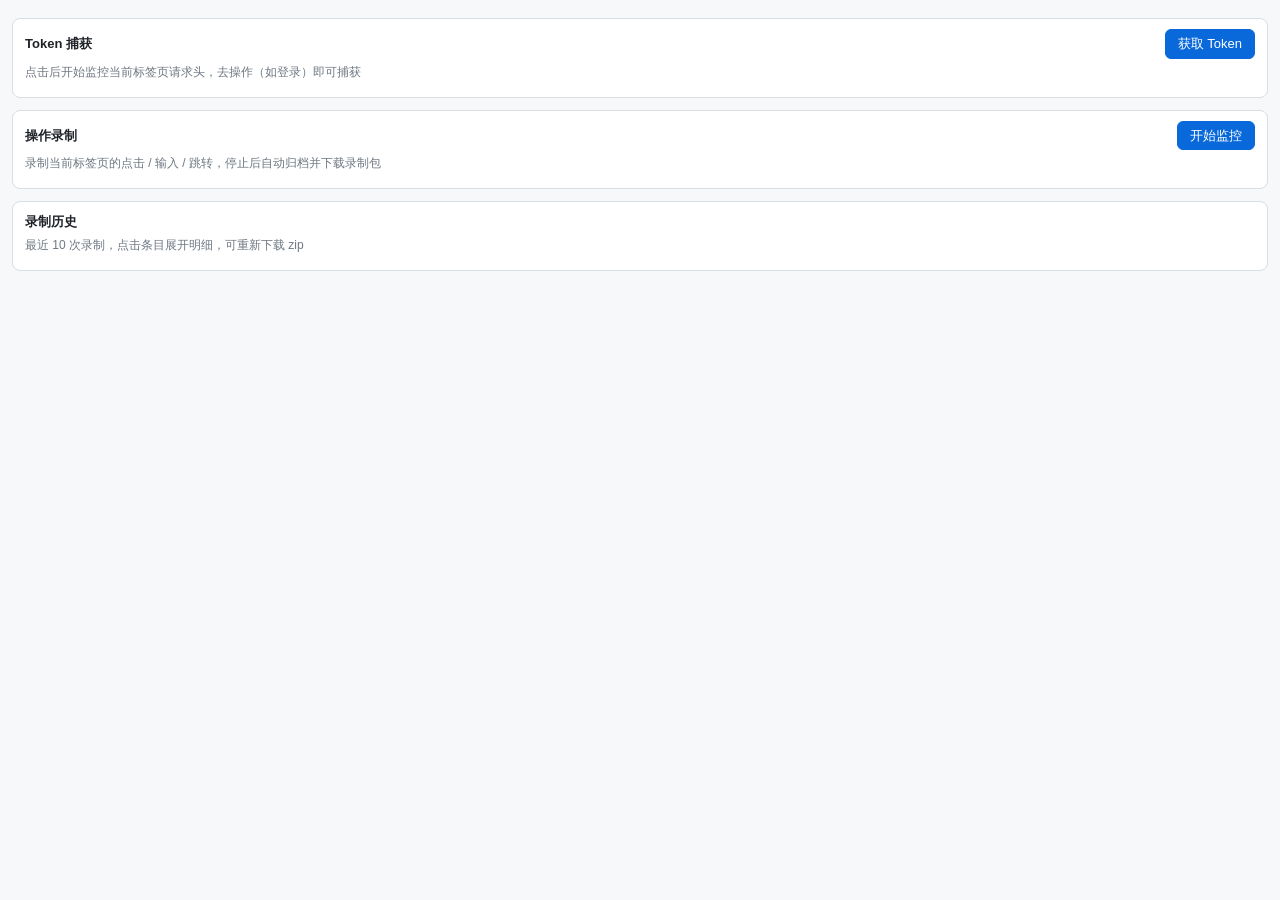
<file: chrome/sidepanel/index.html>
<!DOCTYPE html>
<html lang="zh-CN">
<head>
  <meta charset="UTF-8">
  <title>Dejavu</title>
  <link rel="stylesheet" href="style.css">
</head>
<body>
  <header>
    <p class="hint" id="tab-label"></p>
  </header>

  <section>
    <div class="section-head">
      <h2>Token 捕获</h2>
      <button id="token-btn" class="primary">获取 Token</button>
    </div>
    <p class="hint">点击后开始监控当前标签页请求头，去操作（如登录）即可捕获</p>
    <ul id="token-list" class="list"></ul>
  </section>

  <section>
    <div class="section-head">
      <h2>操作录制</h2>
      <button id="rec-btn" class="primary">开始监控</button>
    </div>
    <p class="hint">录制当前标签页的点击 / 输入 / 跳转，停止后自动归档并下载录制包</p>
    <div id="rec-meta" class="meta"></div>
    <ol id="action-list" class="list"></ol>
  </section>

  <section>
    <div class="section-head">
      <h2>录制历史</h2>
    </div>
    <p class="hint">最近 10 次录制，点击条目展开明细，可重新下载 zip</p>
    <ul id="history-list" class="list"></ul>
  </section>

  <script src="../lib/fflate.min.js"></script>
  <script src="sidepanel.js"></script>
</body></html>
</file>
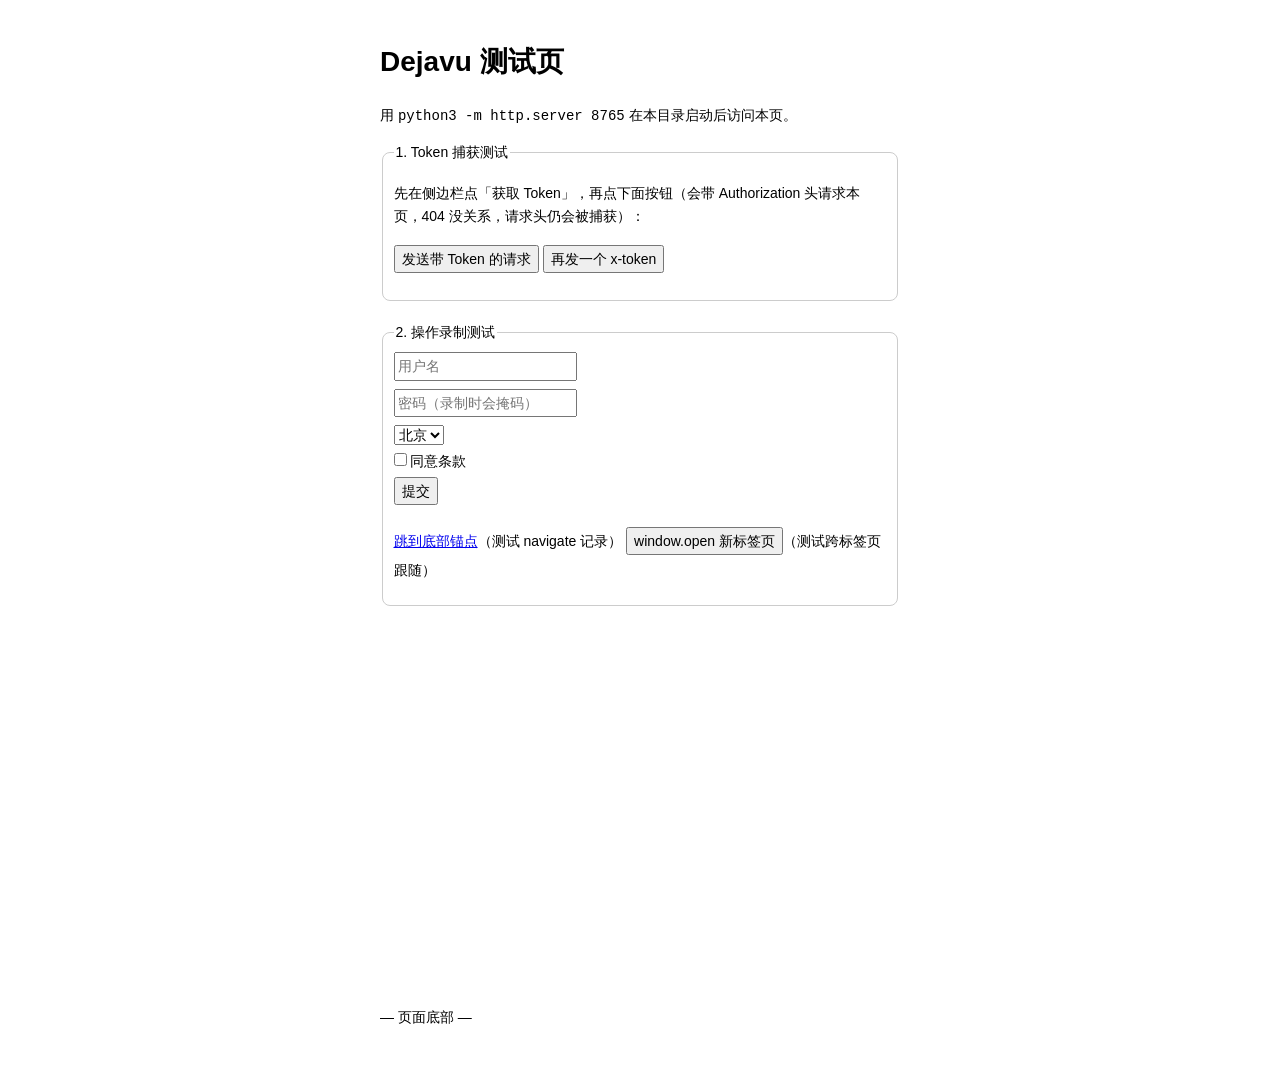
<file: chrome/testpage/index.html>
<!DOCTYPE html>
<html lang="zh-CN">
<head>
  <meta charset="UTF-8">
  <title>Dejavu 测试页</title>
  <style>
    body { font: 14px/1.6 -apple-system, sans-serif; max-width: 520px; margin: 40px auto; padding: 0 16px; }
    fieldset { border: 1px solid #ccc; border-radius: 8px; margin-bottom: 20px; }
    input, select, button { font: inherit; margin: 4px 0; }
    #result { color: #666; white-space: pre-wrap; }
  </style>
</head>
<body>
  <h1>Dejavu 测试页</h1>
  <p>用 <code>python3 -m http.server 8765</code> 在本目录启动后访问本页。</p>

  <fieldset>
    <legend>1. Token 捕获测试</legend>
    <p>先在侧边栏点「获取 Token」，再点下面按钮（会带 Authorization 头请求本页，404 没关系，请求头仍会被捕获）：</p>
    <button id="send-token" data-testid="send-token-btn">发送带 Token 的请求</button>
    <button id="send-token2">再发一个 x-token</button>
    <p id="result"></p>
  </fieldset>

  <fieldset>
    <legend>2. 操作录制测试</legend>
    <form id="demo-form">
      <div><input name="username" placeholder="用户名" data-testid="username-input"></div>
      <div><input type="password" name="password" placeholder="密码（录制时会掩码）"></div>
      <div>
        <select name="city">
          <option value="bj">北京</option>
          <option value="sh">上海</option>
        </select>
      </div>
      <div><label><input type="checkbox" name="agree"> 同意条款</label></div>
      <button type="submit" data-testid="submit-btn">提交</button>
    </form>
    <p><a href="#section-bottom" id="nav-link">跳到底部锚点</a>（测试 navigate 记录）
      <button id="open-new" data-testid="open-new-btn">window.open 新标签页</button>（测试跨标签页跟随）</p>
  </fieldset>

  <p id="section-bottom" style="margin-top: 400px">— 页面底部 —</p>

  <script>
    // 触发带 token 的请求：同源 404 即可，onSendHeaders 仍能捕获请求头
    document.getElementById('send-token').onclick = () => {
      fetch(location.href, { headers: { Authorization: 'Bearer test-token-abc123def456' } })
        .then(() => {}, () => {});
      document.getElementById('result').textContent = '已发送 Authorization: Bearer test-token-…';
    };
    document.getElementById('send-token2').onclick = () => {
      fetch(location.href, { headers: { 'x-token': 'xtok-987654321-fedcba' } })
        .then(() => {}, () => {});
    };
    document.getElementById('open-new').onclick = () => window.open(location.href, '_blank');
    document.getElementById('demo-form').addEventListener('submit', (e) => e.preventDefault());
  </script>
</body>
</html>
</file>
<file: chrome/sidepanel/style.css>
/* 简洁紧凑的侧边栏样式 */
* { box-sizing: border-box; margin: 0; }

body {
  font: 13px/1.5 -apple-system, "PingFang SC", "Microsoft YaHei", sans-serif;
  color: #1f2328;
  background: #f6f8fa;
  padding: 12px;
}

section { background: #fff; border: 1px solid #d8dee4; border-radius: 8px; padding: 10px 12px; margin-bottom: 12px; }

.section-head { display: flex; justify-content: space-between; align-items: center; margin-bottom: 4px; }
.section-head h2 { font-size: 13px; }

.hint { color: #6e7781; font-size: 12px; margin-bottom: 6px; }

button {
  font: inherit; padding: 4px 12px; border-radius: 6px;
  border: 1px solid #d0d7de; background: #f6f8fa; cursor: pointer;
}
button.primary { background: #0969da; border-color: #0969da; color: #fff; }
button.primary.active { background: #cf222e; border-color: #cf222e; }
button:disabled { opacity: 0.5; cursor: default; }

.list { list-style: none; padding: 0; max-height: 200px; overflow-y: auto; }
#action-list { max-height: 260px; }
.list li { border-top: 1px solid #eaeef2; padding: 6px 0; }

.token-row { display: flex; align-items: center; gap: 6px; }
.token-row code { flex: 1; overflow: hidden; text-overflow: ellipsis; white-space: nowrap; font-size: 11px; }
.token-meta { color: #6e7781; font-size: 11px; margin-top: 2px; }

.action-row { display: flex; gap: 6px; align-items: baseline; }
.badge { flex-shrink: 0; font-size: 11px; color: #0969da; background: #ddf4ff; border-radius: 4px; padding: 0 5px; }
.action-desc { overflow: hidden; text-overflow: ellipsis; white-space: nowrap; }

.meta { color: #6e7781; font-size: 12px; margin-bottom: 4px; }

/* 录制历史 */
#history-list { max-height: 320px; }
.hist-head { display: flex; gap: 8px; align-items: baseline; cursor: pointer; }
.hist-time { color: #6e7781; font-size: 11px; flex-shrink: 0; }
.hist-title { overflow: hidden; text-overflow: ellipsis; white-space: nowrap; }
.hist-detail { margin-top: 6px; padding: 8px; background: #f6f8fa; border-radius: 6px; }
.hist-detail .list { max-height: 180px; margin-bottom: 6px; }

.empty { color: #6e7781; font-size: 12px; }
</file>
